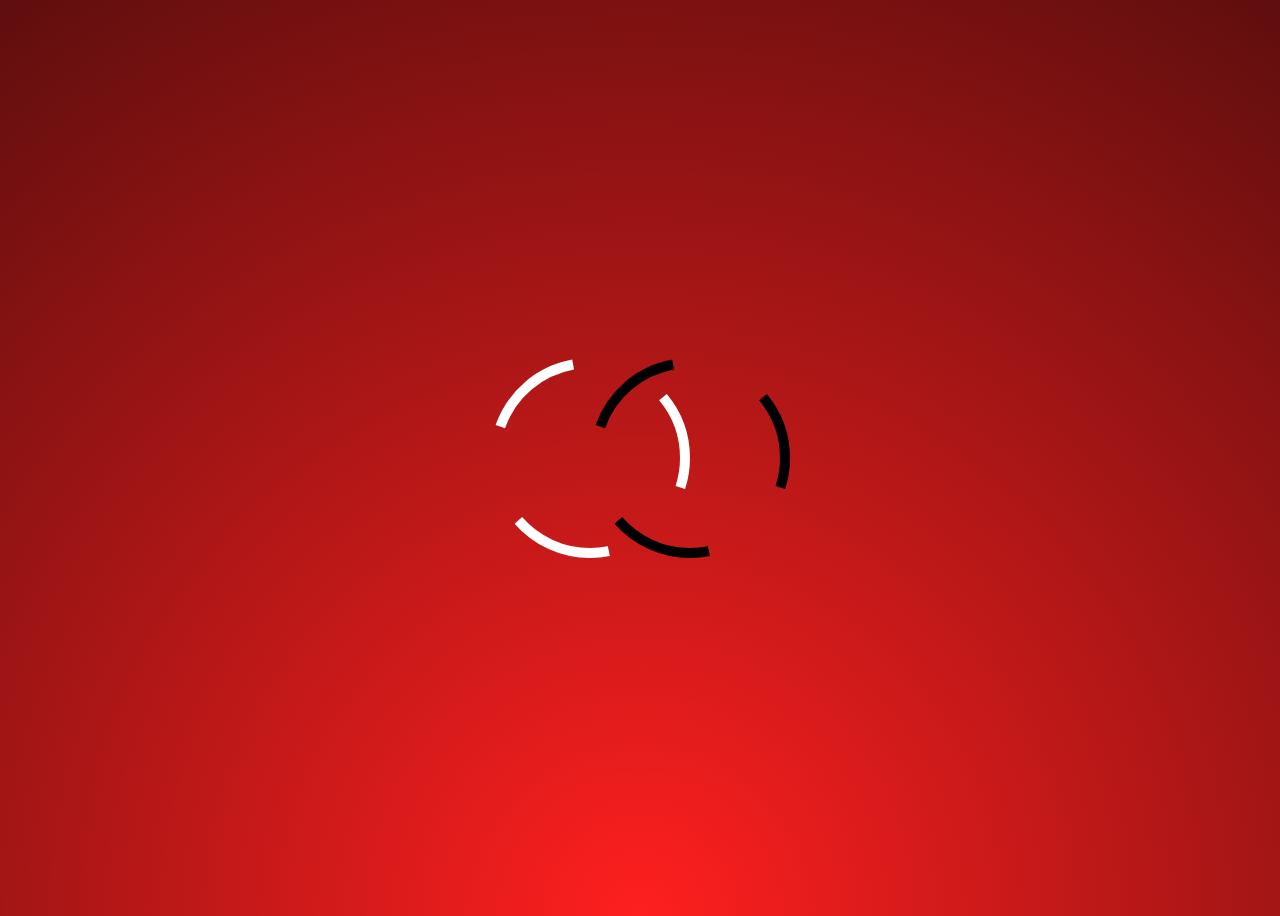
<file: Animations CSS/Projet 1 - animation svg/index.html>
<!DOCTYPE html>
<html>
    <head>
        <meta charset="UTF-8">
        <title>Checkbox Animation CSS</title>
        <link rel="stylesheet" href="css/style.css">
    </head>

    <body>
        <svg width="200" height="200">
            <circle id="circle" cx="100" cy="100" r="95" />
        </svg>
    </body>
</html>
</file>
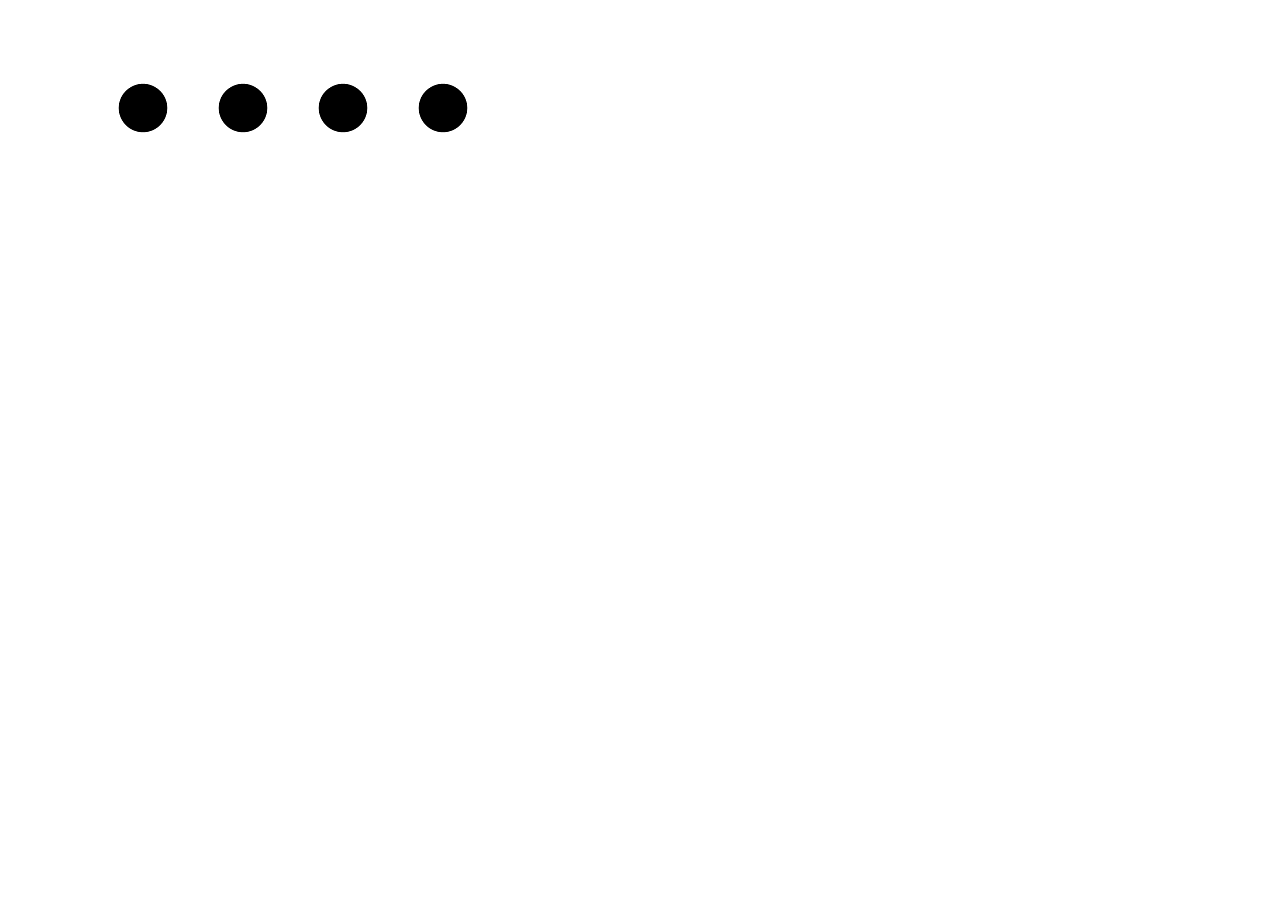
<file: Animations CSS/Projet 2 - Animations en 4 points/index.html>
<!DOCTYPE html>
<html>
    <head>
        <meta charset="UTF-8">
        <title>Anim 4 points CSS</title>
        <link rel="stylesheet" href="css/style.css">
    </head>

    <body>
        <div class="container">
            <span class="dot"></span>
            <div class="dots">
                <span ></span>
                <span ></span>
                <span ></span>
            </div>
        </div>
    </body>
</html>
</file>
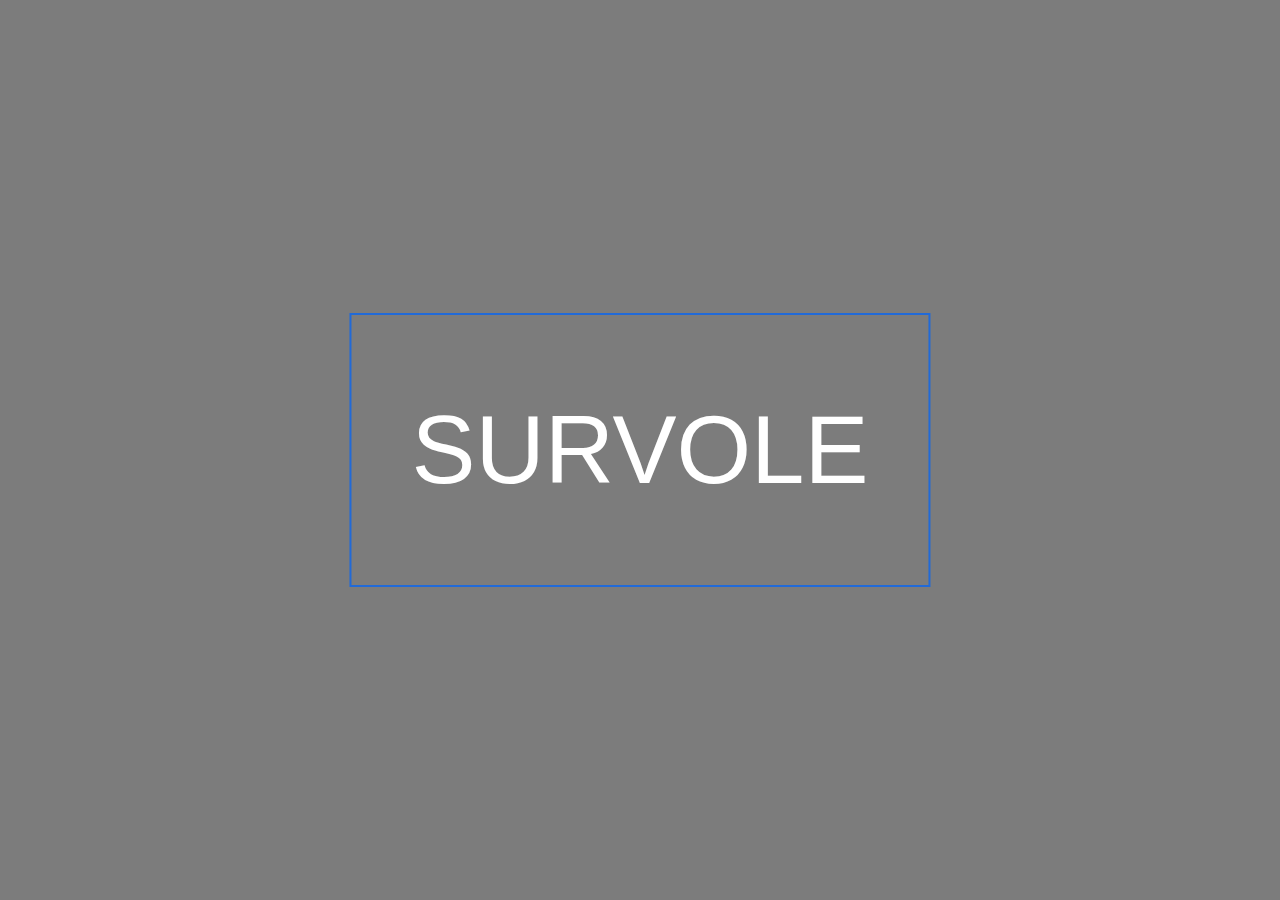
<file: Animations CSS/Projet 3 - Before et after/index.html>
<!DOCTYPE html>
<html>
    <head>
        <meta charset="UTF-8">
        <title>before & after - Animation CSS</title>
        <link rel="stylesheet" href="css/style.css">
    </head>

    <body>
        <div class="center">
            <a href="" class="button">Survole</a>
        </div>
    </body>
</html>
</file>
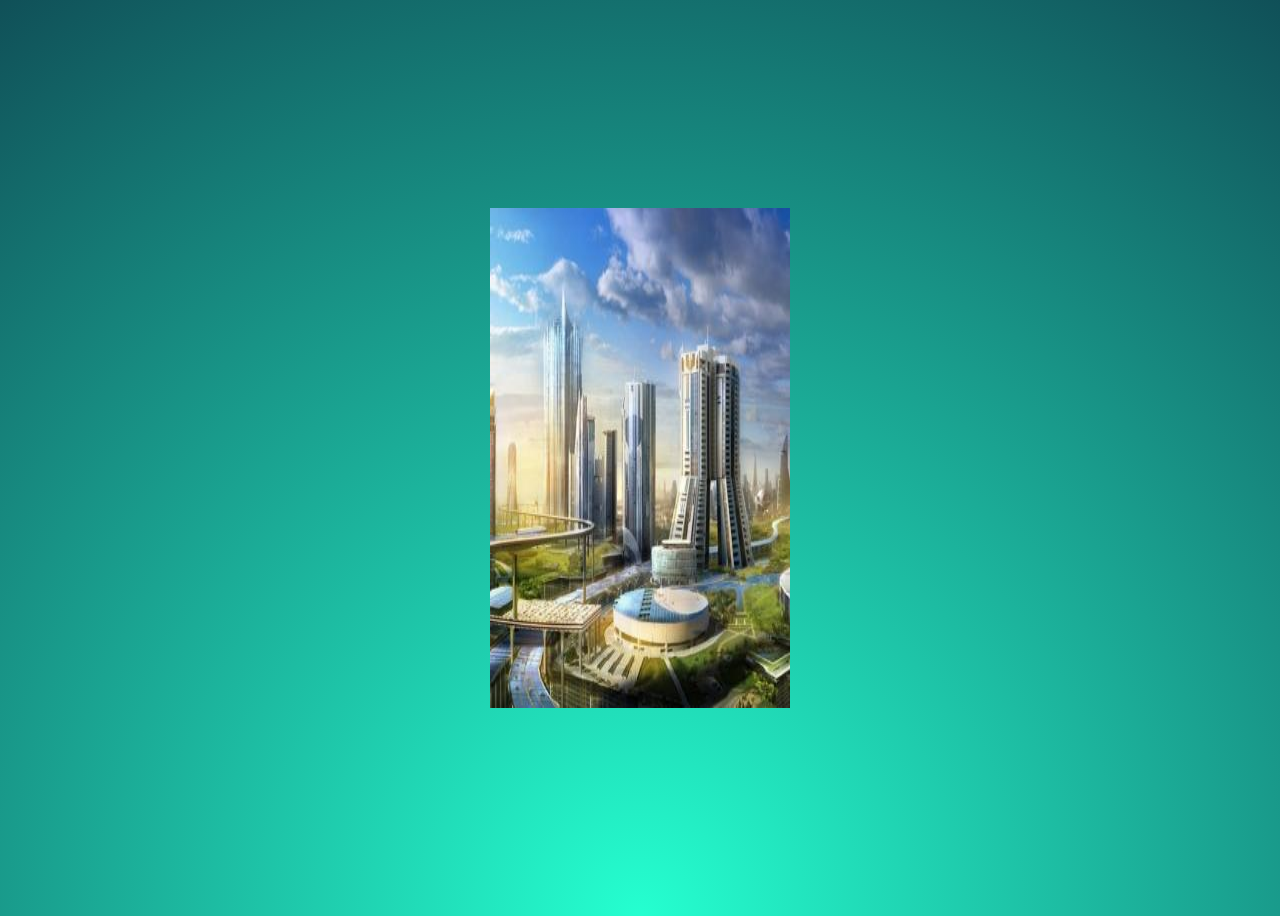
<file: Animations CSS/Projet 4 - Carte tournante/index.html>
<!DOCTYPE html>
<html>
    <head>
        <meta charset="UTF-8">
        <title>Flip card - Animation CSS</title>
        <link rel="stylesheet" href="css/style.css">
    </head>

    <body>
    <div class="card">
        <div class="front" >
        <img  src="picture.jpg">
        </div>
        <div class="back">
            <h2> DANGER</h2>
            <span>Lorem epsiosne</span>
        </div>
    </div>
    </body>
</html>
</file>
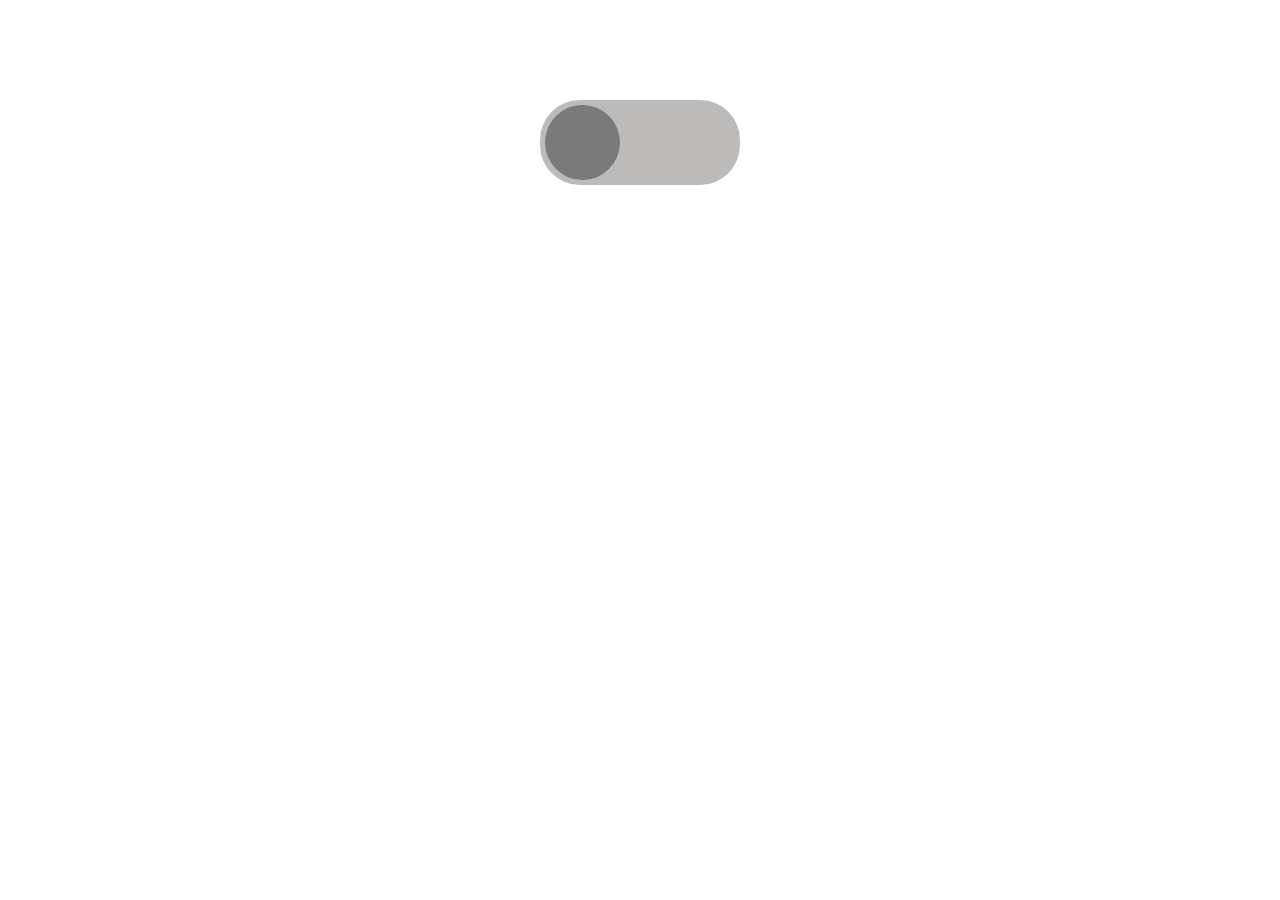
<file: Animations CSS/Projet 5  - Checkbox/index.html>
<!DOCTYPE html>
<html>
    <head>
        <meta charset="UTF-8">
        <title>Checkbox Animation CSS</title>
        <link rel="stylesheet" href="css/style.css">
    </head>

    <body>
        <input id="toggle" type="checkbox">
        <label for="toggle"></label>
    </body>
</html>
</file>
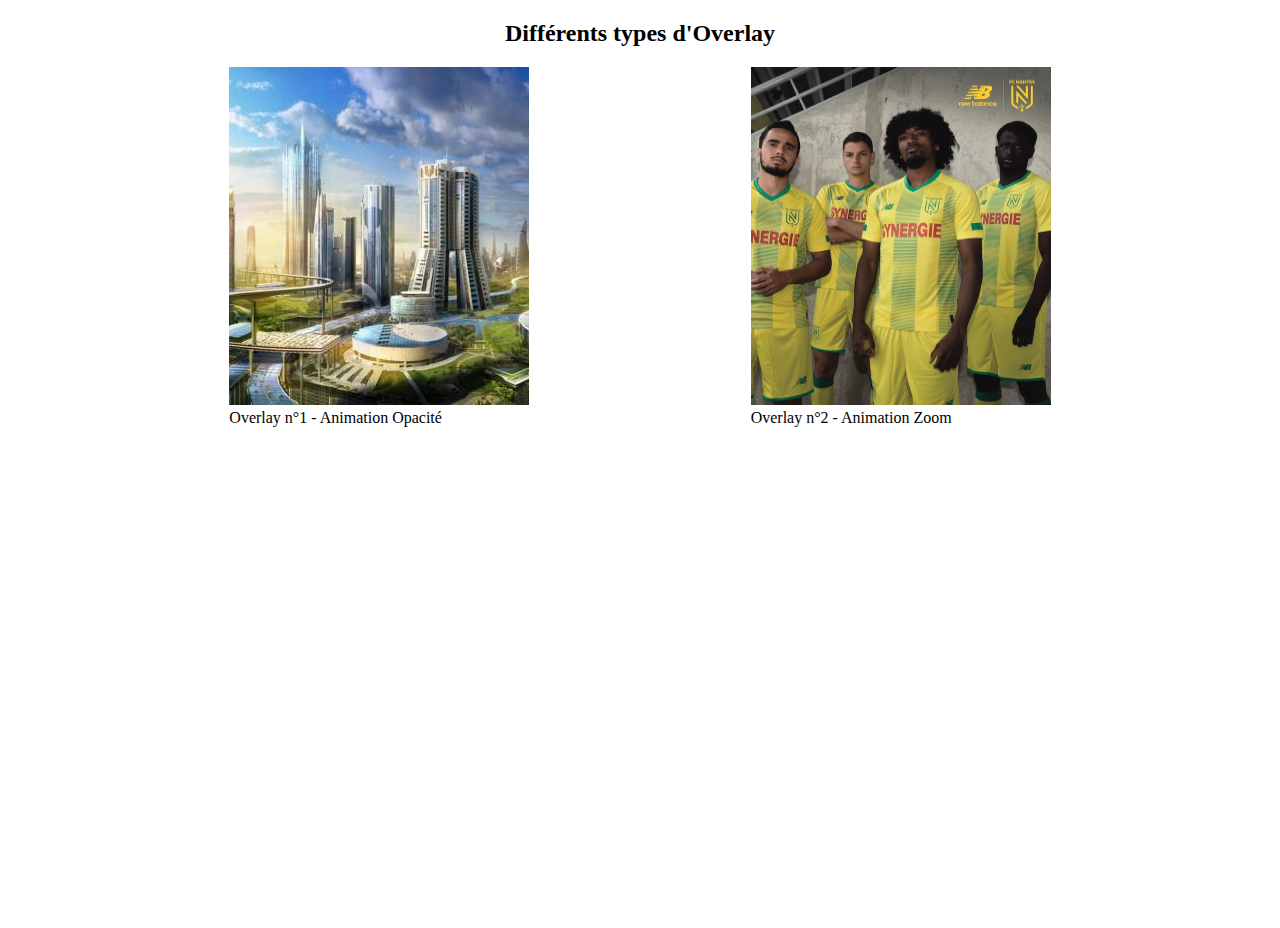
<file: Animations CSS/Projet 7 - Overlay/index.html>
<!DOCTYPE html>
<html>
    <head>
        <meta charset="UTF-8">
        <title>Overlay - Animation CSS</title>
        <link rel="stylesheet" href="css/style.css">
    </head>

    <body>
        <h2>Différents types d'Overlay</h2>
<div class="cards">
    <!-- Premier overlay -->
    <div class="first_card">
        <div class="front">
            <img src="picture.jpg" />
             <figcaption>Overlay n°1 - Animation Opacité</figcaption> 
        </div>
        <div class="overlay">
            <p>Acheter</p>
        </div>
    </div>
    <!-- Deuxième overlay -->
    <div class="second_card">
        <div class="front_2">
            <img src="picture2.jpg" />
             <figcaption>Overlay n°2 - Animation Zoom</figcaption> 
        </div>
         <div class="overlay_2">
            <p class="button">FC NANTES</p>
        </div>
    </div>
</div>

    </body>
</html>
</file>
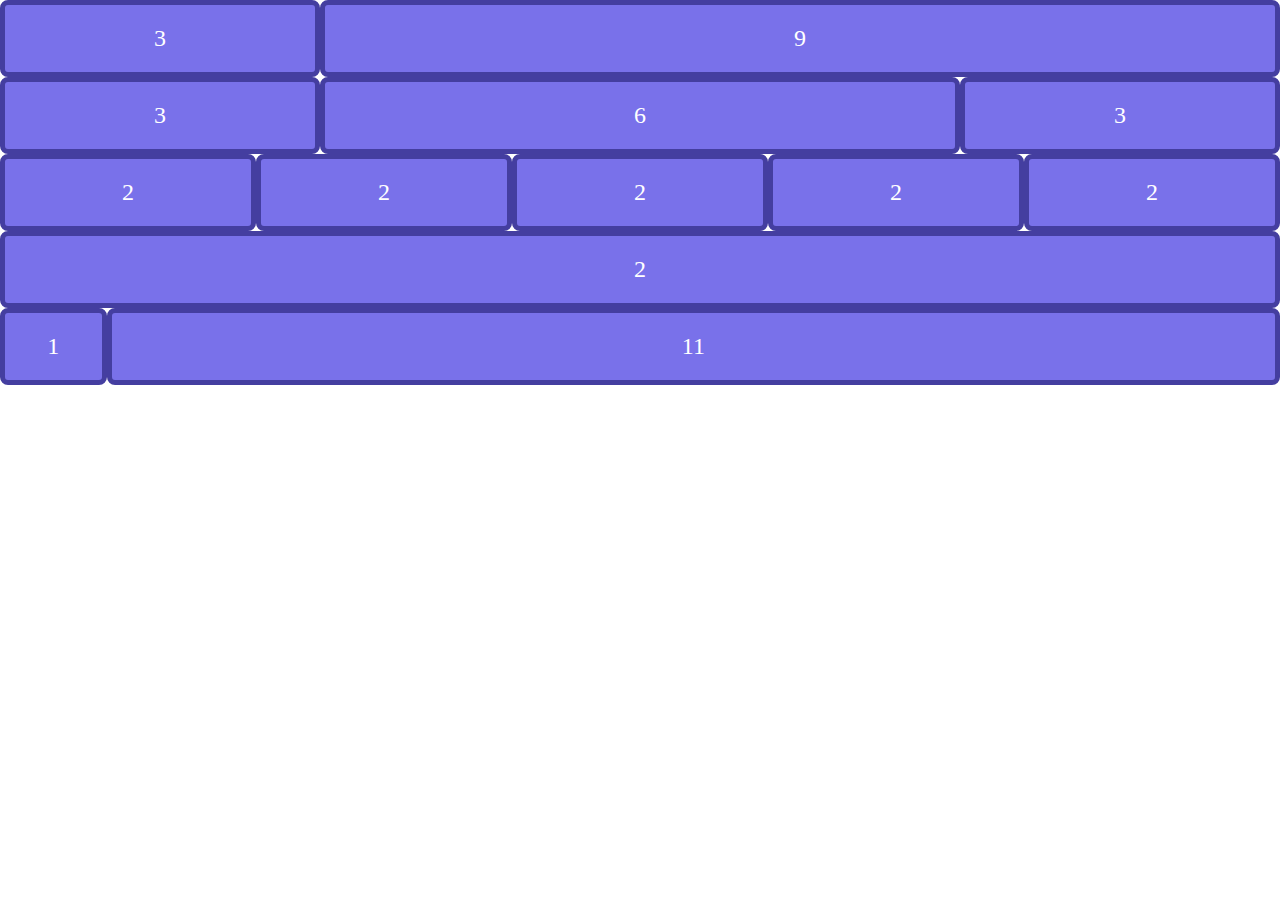
<file: Flexbox projet/Projet 1 - Grille responsive/index.html>
<!DOCTYPE html>
<html>

<head>
    <meta charset="utf-8" />
    <title>Grille responsive</title>
    <link rel="stylesheet" type="text/css" href="css/style.css" />
</head>

<body>
    <div class="flex-grid">
        <div class="row">
            <div class="item item-3">3</div>
            <div class="item item-9">9</div>
        </div>
        <div class="row">
            <div class="item item-3">3</div>
            <div class="item item-6">6</div>
            <div class="item item-3">3</div>
        </div>
        <div class="row">
            <div class="item item-2">2</div>
            <div class="item item-2">2</div>
            <div class="item item-2">2</div>
            <div class="item item-2">2</div>
            <div class="item item-2">2</div>
            <div class="item item-2">2</div>
        </div>
        <div class="row">
            <div class="item item-1">1</div>
            <div class="item item-11">11</div>
        </div>
</body>

</html>
</file>
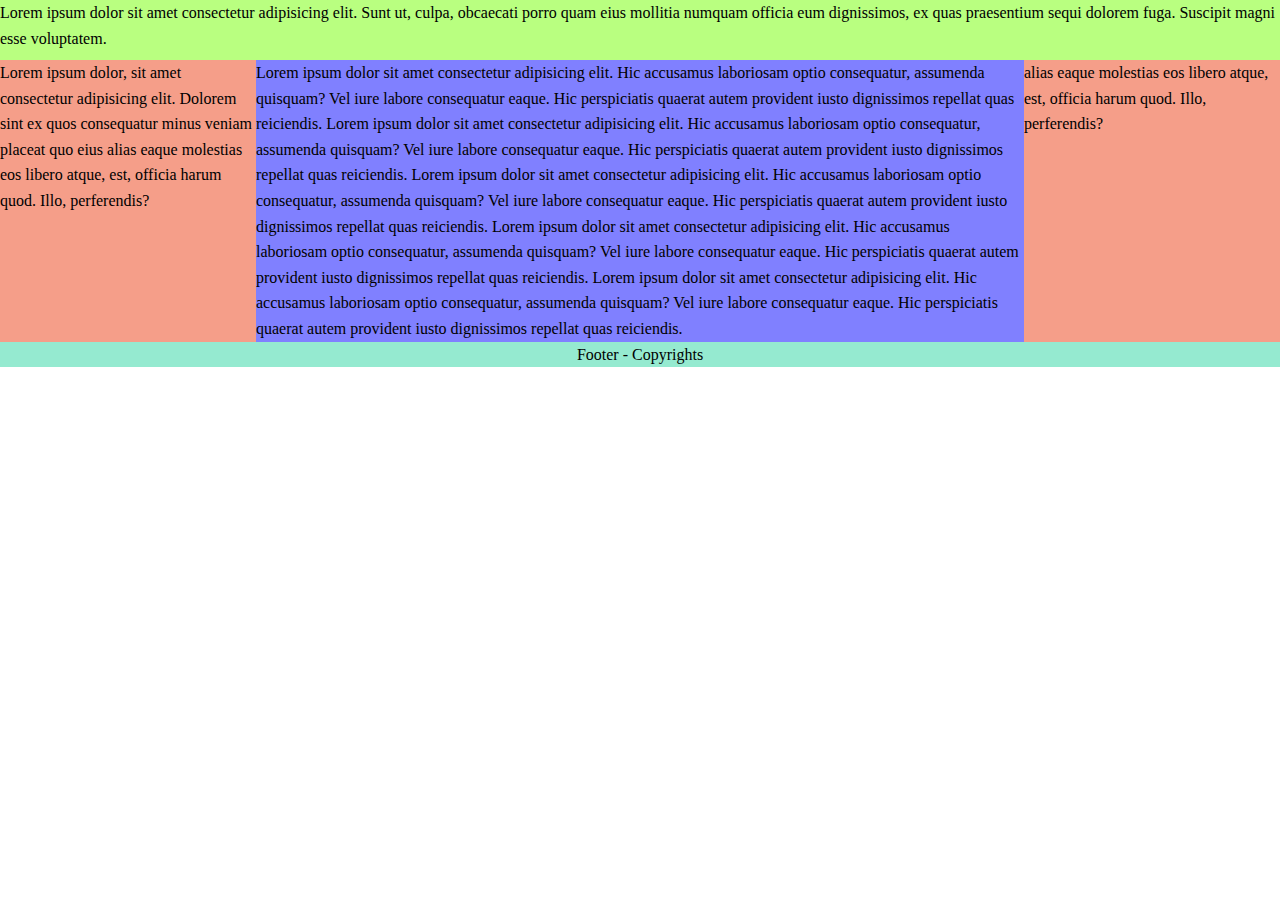
<file: Flexbox projet/Projet 2 - Layout de site web/index.html>
<!DOCTYPE html>
<html>

<head>
    <meta charset="utf-8" />
    <title>Layout d'un site web</title>
    <link rel="stylesheet" type="text/css" href="css/style.css" />
</head>

<body>
    <header class="header">Lorem ipsum dolor sit amet consectetur adipisicing elit. Sunt ut, culpa, obcaecati porro quam eius mollitia numquam officia
        eum dignissimos, ex quas praesentium sequi dolorem fuga. Suscipit magni esse voluptatem.</header>
    
    <div id="container">
      <aside class="sidebar">
        Lorem ipsum dolor, sit amet consectetur adipisicing elit. Dolorem sint ex quos consequatur minus veniam placeat quo eius
        alias eaque molestias eos libero atque, est, officia harum quod. Illo, perferendis?
    </aside>
    <div class="content">
        Lorem ipsum dolor sit amet consectetur adipisicing elit. Hic accusamus laboriosam optio consequatur, assumenda quisquam?
        Vel iure labore consequatur eaque. Hic perspiciatis quaerat autem provident iusto dignissimos repellat quas reiciendis.
        Lorem ipsum dolor sit amet consectetur adipisicing elit. Hic accusamus laboriosam optio consequatur, assumenda quisquam?
        Vel iure labore consequatur eaque. Hic perspiciatis quaerat autem provident iusto dignissimos repellat quas reiciendis.
        Lorem ipsum dolor sit amet consectetur adipisicing elit. Hic accusamus laboriosam optio consequatur, assumenda quisquam?
        Vel iure labore consequatur eaque. Hic perspiciatis quaerat autem provident iusto dignissimos repellat quas reiciendis.
        Lorem ipsum dolor sit amet consectetur adipisicing elit. Hic accusamus laboriosam optio consequatur, assumenda quisquam?
        Vel iure labore consequatur eaque. Hic perspiciatis quaerat autem provident iusto dignissimos repellat quas reiciendis.
        Lorem ipsum dolor sit amet consectetur adipisicing elit. Hic accusamus laboriosam optio consequatur, assumenda quisquam?
        Vel iure labore consequatur eaque. Hic perspiciatis quaerat autem provident iusto dignissimos repellat quas reiciendis.
    </div>
    <aside class="sidebar secondary">
        alias eaque molestias eos libero atque, est, officia harum quod. Illo, perferendis?
    </aside>
</div>
    <footer class="footer">
        Footer - Copyrights
    </footer>
</body>

</html>
</file>
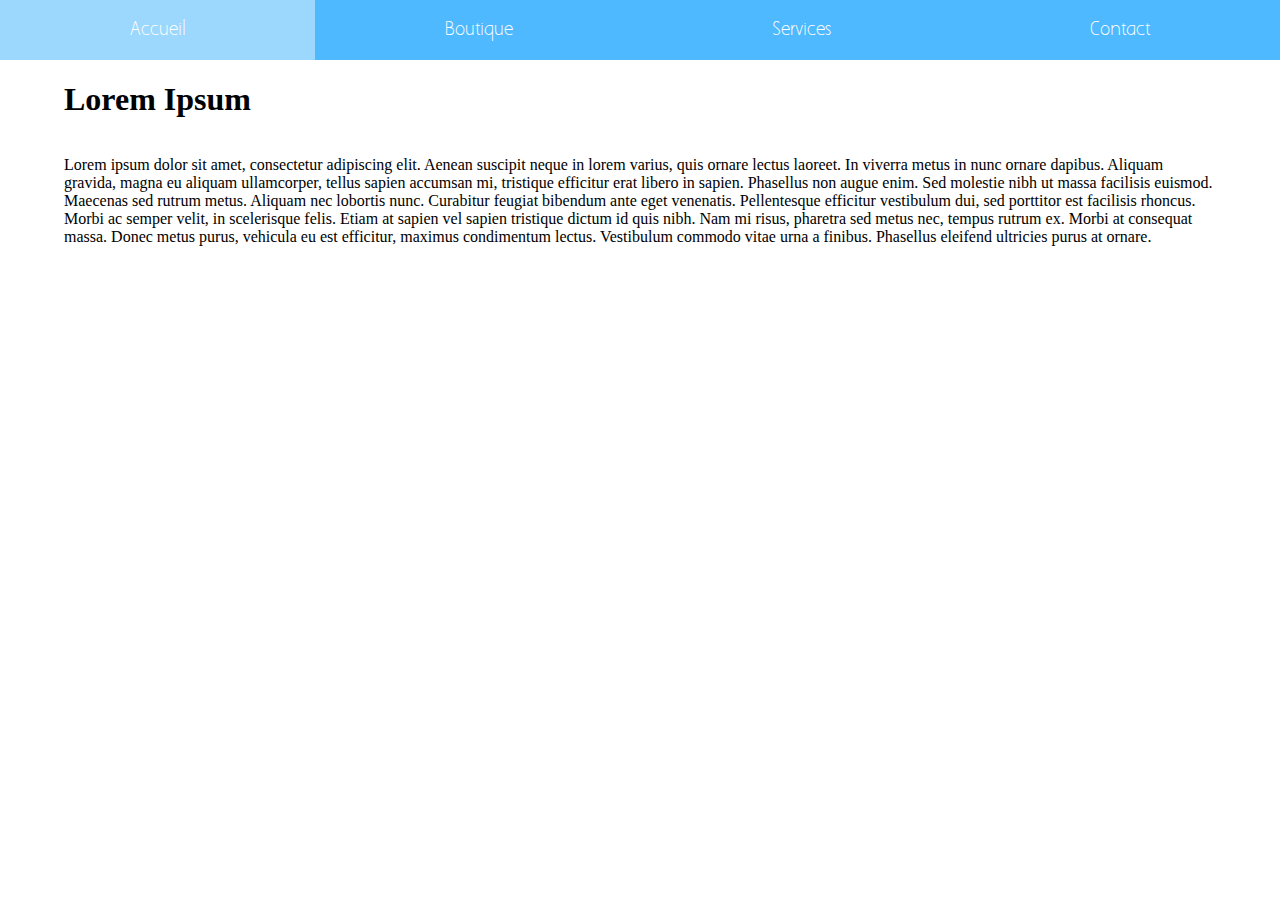
<file: Flexbox projet/Projet 3 - Menu responsive/index.html>
<!DOCTYPE html>
<html>
    <head>
        <meta charset="utf-8" />
        <link rel="stylesheet" href="css/style.css" />
        <title>Menu responsive</title>
    </head>

    <header>
        <div id="clicker" tabindex="2" ><h2>Menu</h2></div> 
    
        <nav id="container_nav">
            <a class="items_nav" href="">Accueil</a>
            <a class="items_nav" href="">Boutique</a>
            <a class="items_nav" href="">Services</a>
            <a class="items_nav" href="">Contact</a>
        </nav>
    </header>
    <body>
        <div id="container_elem">        
            <h1>Lorem Ipsum</h1>
            <p>Lorem ipsum dolor sit amet, consectetur adipiscing elit. Aenean suscipit neque in lorem varius, quis ornare lectus laoreet. In viverra metus in nunc ornare dapibus. Aliquam gravida, magna eu aliquam ullamcorper, tellus sapien accumsan mi, tristique efficitur erat libero in sapien. Phasellus non augue enim. Sed molestie nibh ut massa facilisis euismod. Maecenas sed rutrum metus. Aliquam nec lobortis nunc. Curabitur feugiat bibendum ante eget venenatis. Pellentesque efficitur vestibulum dui, sed porttitor est facilisis rhoncus. Morbi ac semper velit, in scelerisque felis. Etiam at sapien vel sapien tristique dictum id quis nibh. Nam mi risus, pharetra sed metus nec, tempus rutrum ex. Morbi at consequat massa. Donec metus purus, vehicula eu est efficitur, maximus condimentum lectus. Vestibulum commodo vitae urna a finibus. Phasellus eleifend ultricies purus at ornare.</p>
        </div>

    </body>
</html>
</file>
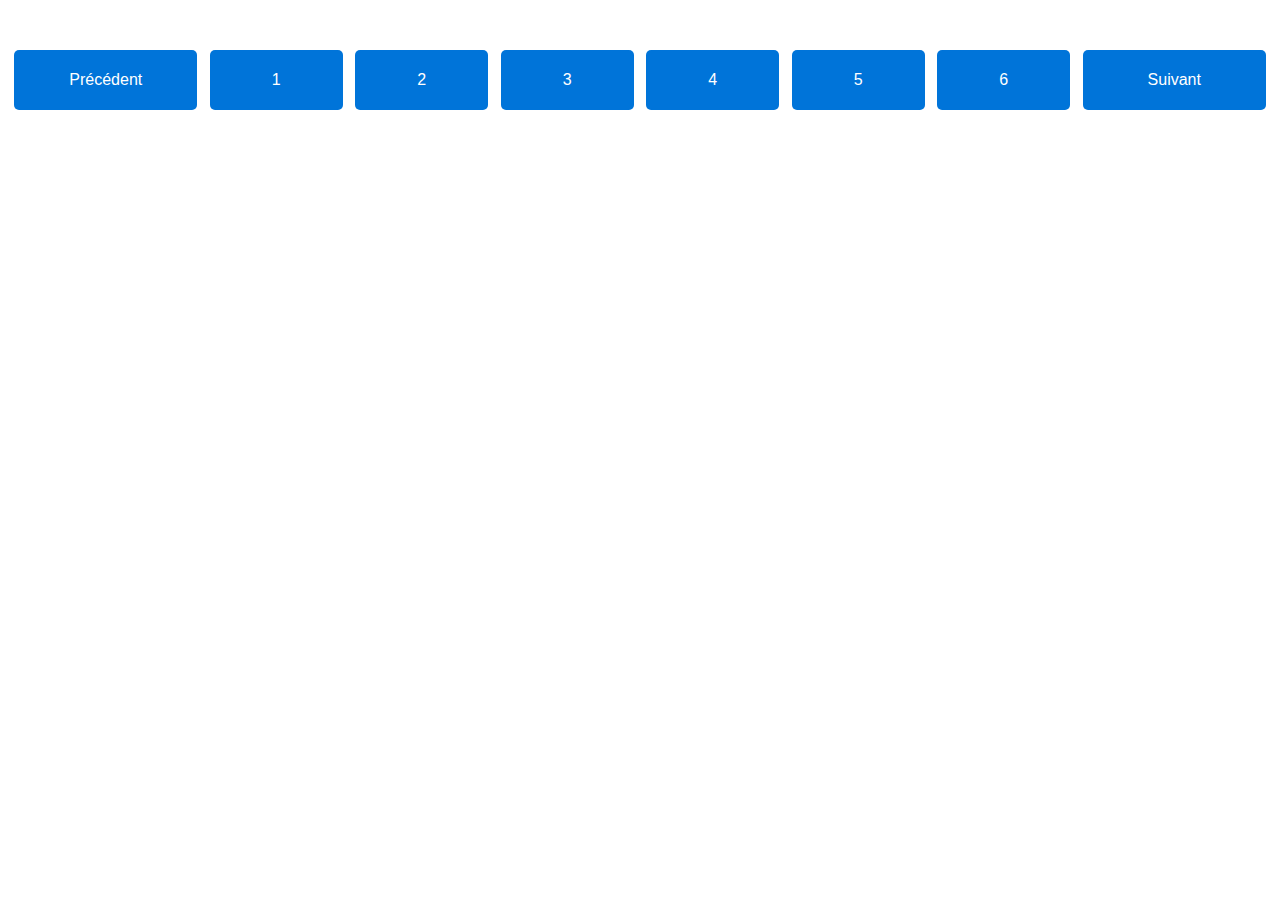
<file: Flexbox projet/Projet 4 - Pagination/index.html>
<!DOCTYPE html>
<html>
    <head>
        <meta charset="utf-8" />
        <link rel="stylesheet" href="css/style.css" />
        <title>Pagination</title>
    </head>
    <body>
        <div id="container_pagination">
            <a class="button_text" href="">Précédent</a>
            <a class="button_nb" href="">1</a>
            <a class="button_nb" href="">2</a>
            <a class="button_nb" href="">3</a>
            <a class="button_nb" href="">4</a>
            <a class="button_nb" href="">5</a>
            <a class="button_nb" href="">6</a>
            <a class="button_text" href="">Suivant</a>
        </div>
    </body>
</html>
</file>
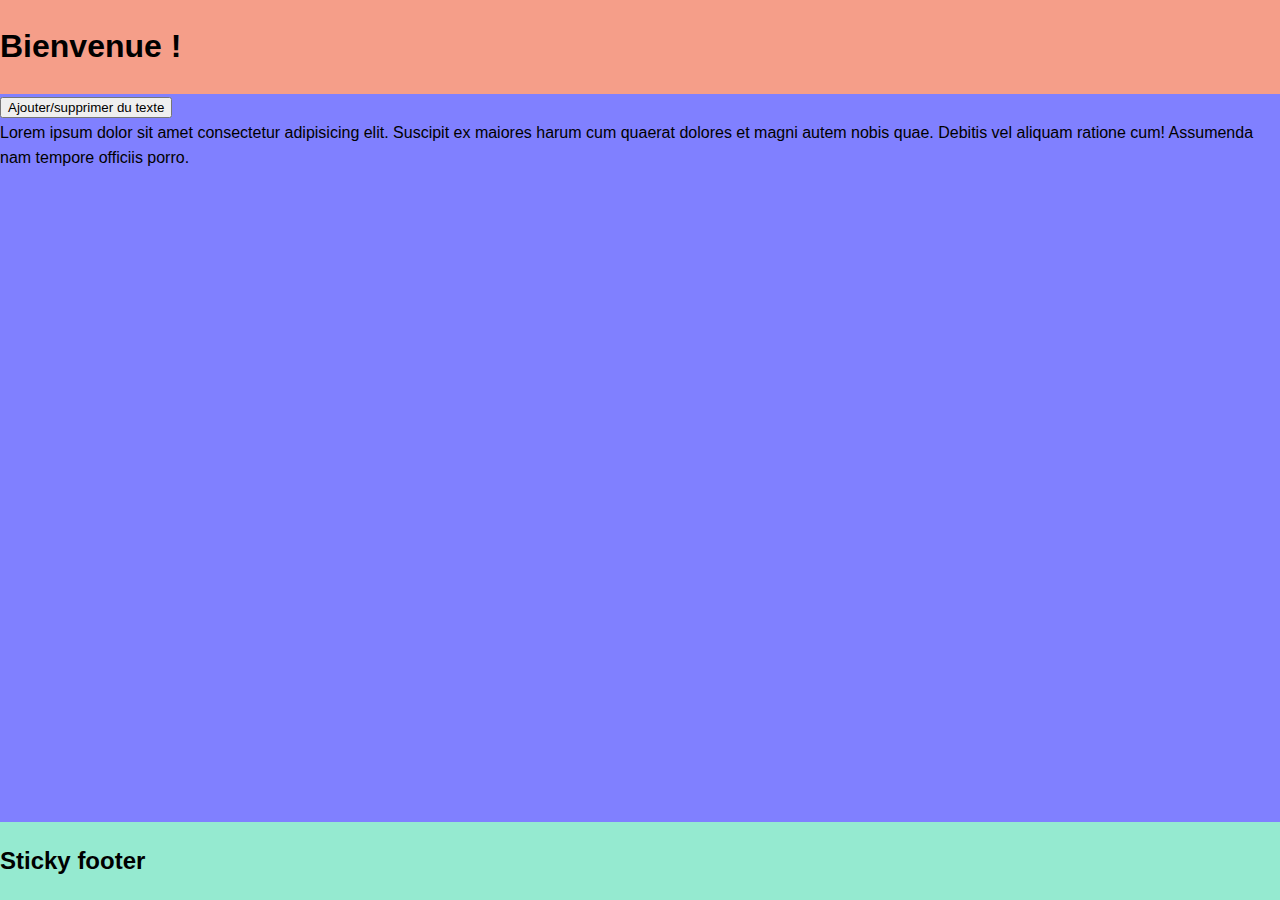
<file: Flexbox projet/Projet 5 - Sticky footer/index.html>
<!DOCTYPE html>
<html>
<head>
    <meta charset="utf-8" />
    <title>Flexbox CSS - Exercice 1</title>
    <link rel="stylesheet" type="text/css" href="css/style.css" />
</head>
<body>
    <header class="header">
        <h1>Bienvenue !</h1>
    </header>
    <div class="content">
        <button id="button">Ajouter/supprimer du texte</button>
        <div id="texte">Lorem ipsum dolor sit amet consectetur adipisicing elit. Suscipit ex maiores harum cum quaerat dolores et magni autem nobis quae. Debitis vel aliquam ratione cum! Assumenda nam tempore officiis porro.</div>
    </div>

</body>
<footer class="footer">

        <h2>Sticky footer</h2>

</footer>

</html>

<script src="js/app.js"></script>
</file>
<file: Animations CSS/Projet 1 - animation svg/css/style.css>
body{
    background: radial-gradient(circle at bottom, rgb(255, 31, 31),rgb(95, 14, 14)); /* fond en dégradé */
    height: 100vh;
    overflow:hidden; /* cache la scroll-bar */
    display: flex;
    justify-content: center;
    align-items: center;
}

circle{
    fill: none; /* remplissage */
    stroke: white; /* contour */
    stroke-width: 10px; /* épaiseur du contour */
    stroke-dasharray: 100 100 ; /* 100px vide, 100px plein */
    stroke-dashoffset: 70; /* décalage */
    animation: circle 2s ease-in-out alternate  infinite;
}

svg{
    transform:translateX(-50px);
    filter: drop-shadow(100px 0 rgb(0, 0, 0)); /* Créer une ombre à 100px */
}

@keyframes circle {
    0%{
        stroke-dasharray: 100 100 ;
        stroke-dashoffset: 70;
    }
    100%{
        stroke-dashoffset: -600;
        stroke-dasharray: 20 20;
    }
}
</file>
<file: Animations CSS/Projet 2 - Animations en 4 points/css/style.css>
body{
    height: 100vh;
}
.container{
    width:570px;
    height: 200px;
    display:flex;
    justify-content: center;
    align-items: center;
    filter: contrast(20);
    background-color: white;
}

.container .dot{
    width: 50px;
    height: 50px;
    /* border-radius: 50px; */
    background-color: black;
    border-radius: 50px;
    animation: point 2s ease-out infinite;
    filter: blur(6px);
}

.dots span{
    display:block;
    float: left;
    margin-left: 50px;
    width: 50px;
    height: 50px;
    border-radius: 50px;
    background-color: black;
    filter: blur(6px);
    animation: three_dots 2s ease-out infinite ;
}

@keyframes point {
    50% {
        transform: translateX(370px);
    }
}

@keyframes three_dots {
    50% {
        transform: translateX(-60px);
    }
}
</file>
<file: Animations CSS/Projet 3 - Before et after/css/style.css>
body {
    margin: 0;
    padding: 0;
    background-color: rgb(124, 124, 124);
}


.center{
    /*  Centrer l'élement au milieu de l'écran */
    position: absolute;
    top: 50%;
    left: 50%;
    transform: translate(-50%, -50%);
}

.button {
    position: relative;
    display: block;
    text-decoration: none;
    font-size: 6em;
    color: rgb(255, 255, 255);
    text-transform: uppercase;
    font-family: sans-serif;
    
    border: 2px solid rgb(33, 106, 216);
    padding: 80px 60px;
    overflow: hidden; /*Cache ce qui sort du bouton */
}

.button::after {
    content: "";
    position: absolute;
    top: 50%;
    left: 50%;
    transform: translate(-50%, -50%) rotate(25deg);
    background-color: rgb(33, 106, 216);
    z-index: -1; /* permet de placer l'élément sous le texte */
    width: 300%;
    height: 0%;
    transition: 0.3s;
}

.button:hover::after{
    height: 200%;
}
</file>
<file: Animations CSS/Projet 4 - Carte tournante/css/style.css>
body{
    background: radial-gradient(circle at bottom, rgb(37, 255, 208), rgb(16, 80, 88));
    height: 100vh;
    overflow:hidden;
    display:flex;
    justify-content: center;
    align-items: center;
}

.card{
    cursor: pointer;
    width: 300px;
    height: 500px;
    position: absolute;
}

.front, .back {
    backface-visibility: hidden; /* indique si la face cachée doit être visible ou non */
    position: absolute;
    width: 100%;
    height: 100%;
    transition: transform 0.5s linear;
}

.front img{
    width: 100%;
    height: 100%;
}

.front {
    transform: perspective(600px) rotateY(0deg);
}

.back {
    background-color: rgb(226, 218, 102);
    text-align: center;
    display: flex;
    flex-direction: column;
    justify-content: center;
    align-items: center;
    transform: perspective(600px) rotateY(180deg);
}

.card:hover .front{
    transform: perspective(600px) rotateY(-180deg);
}

.card:hover .back{
    transform: perspective(600px) rotateY(0deg);
}
</file>
<file: Animations CSS/Projet 5  - Checkbox/css/style.css>
/* On cache l'input de base */
input[type=checkbox] {
    display:none;
}

/* On applique un style */
label {
    display:block;
    cursor: pointer; /* curseur de la souris */
    width: 200px;
    height: 85px;
    background-color: rgb(189, 186, 186);
    margin: 100px auto 0 auto;
    border-radius: 40px;
    transition: all 1s ease-out;
}

label::after{
    content:'';
    display: block;
    position: relative;
    top: 5px;
    left: 5px;
    width: 75px;
    height: 75px;
    border-radius: 50%;
    background-color: rgb(122, 122, 122);
    transition: all 1s ease-out;

}

input:checked + label{
    background-color: rgb(77, 218, 84);
}

input:checked + label::after{
    background-color: rgb(56, 163, 61);
    transform: translate(115px);
}
</file>
<file: Animations CSS/Projet 7 - Overlay/css/style.css>
body{
    height: 100vh;

}
.cards {
    display:flex;
    flex-direction: row;
    justify-content: space-evenly;
    align-items: center;
}

h2{
    text-align: center;
}

img {
    height: 338px;
    width: 300px;
}

/* Overlay n°1 */
.first_card{
    width: 300px;
    height: 338px;
    display: flex;
    justify-content: center;
    align-items: center;
}

.front, .overlay{
    position: absolute;
    transition: all 0.3s;
    width: 300px;
    height: 338px;
}

.overlay {
    display:none;
    background-color: rgb(55, 86, 172);
    color: white;
    border-radius: 10px;
    text-align: center;
    margin: auto;
    width: 200px;
    height: 50px;
}

.first_card:hover .front{
    opacity: 0.3;
}

.first_card:hover .overlay {
    display: block;
}

.overlay:hover {
    background-color: rgb(67, 105, 211);
}

/* Overlay n°2 */

.second_card {
    width: 300px;
    height: 338px;
    display: flex;
    justify-content: center;
    align-items: center;
}

.front_2, .button {
    position: absolute;
    width: 300px;
    height: 338px;
}

.button {
    color :white;
    text-align: center;
    font-size:xx-large;
    margin : auto;
    display: flex;
    justify-content: center;
    align-items: center;
}

.overlay_2 {
    width: 300px;
    height: 338px;
    background-color: rgb(202, 193, 61);
    opacity: 0.8;
    transition: all 0.2s;
    transform: scale(0);
}

.second_card:hover .overlay_2{
    transform: scale(1);
}
</file>
<file: Flexbox projet/Projet 1 - Grille responsive/css/style.css>
body, html{
    padding: 0;
    margin: 0;
}

.item{
	color: white;
	background-color: #7971ea;
	border: 5px solid #443ea0;
	border-radius: 8px;
	padding: 20px 10px;
	font-size: 1.5em;
	text-align: center;
    flex-grow: 1;
    box-sizing: border-box;
}


.row{
    display:flex;
    flex-wrap: wrap;
}

.item-1{
    flex-basis: 8.33%;
}
.item-2{
    flex-basis: 16.67%;
}
.item-3{
    flex-basis: 25%;
}
.item-4{
    flex-basis: 33.3%;
}
.item-5{
    flex-basis: 41.667%;
}
.item-6{
    flex-basis: 50%;
}
.item-7{
    flex-basis: 58.33%;
}
.item-8{
    flex-basis: 66.667%;
}
.item-9{
    flex-basis: 75%;
}
.item-10{
    flex-basis: 83.33%;
}
.item-11{
    flex-basis: 91.667%;
}
.item-12{
    flex-basis: 100%;
}


@media (max-width: 600px){
    .item-1, .item-2, .item-3{
        flex-basis: 50%;
    }
</file>
<file: Flexbox projet/Projet 2 - Layout de site web/css/style.css>
body, html{
    line-height: 1.6;  
    padding: 0;
    margin: 0;
}


.header{
    height: 60px;
    background-color: #b9ff80;

}

.content{
    background-color: #8080ff;
    flex-basis: 60%;
}

.sidebar{
    background-color: #f59e89;
    flex-basis: 20%;
}

.footer{
    background-color: #95ead0;
    text-align: center;
}

#container{
    display:flex;
}

@media all and (max-width: 500px){
    #container{
        display:flex;
        flex-flow: row wrap;
    }
    .content{
        flex-basis: 100%;
    }
    .sidebar{
        order: 1;
        flex-basis: 50%;
    }
}
</file>
<file: Flexbox projet/Projet 3 - Menu responsive/css/style.css>
@font-face {
    font-family: 'aaarghnormal';
    src: url('../fonts/Aaargh-webfont.woff');
    font-weight: normal;
    font-style: normal;
}

body{
    margin:auto;
}

@media screen and (min-width: 600px)
{


    #container_nav {
        background-color: #4EB9FF;
        height: 60px;
        display: flex;
        justify-content: space-evenly;
        align-items: center;
        width: 100%;
        margin: 0px 0px 0px 0px;
    }


    #clicker {
        display: none;
    }
    

}



@media all and (max-width: 599px) {

    #container_nav {
        background-color: #4EB9FF;
        display: none;
    }

    #clicker{
        background-color: #4EB9FF;
        display:flex;
        justify-content: center;
        outline:none;
        cursor:pointer;
    }


    #clicker:focus + #container_nav {
        display: flex;
        flex-direction: column;
    }


}

.items_nav{
    text-align: center;
    height: 60px;
    flex-grow: 1;
    display: flex;
    align-items: center;
    justify-content: center;
}

.items_nav:hover{
    background-color: #9CD7FD;
}

nav a{
    font-family: aaarghnormal, Geneva, Tahoma, sans-serif;
    text-align: justify;
    color: white;
    text-decoration: none;
}

h2{
    color: white;
}

h2:hover{
    color:whitesmoke;
}

#container_elem{
    display: flex;
    flex-direction: column;      
    margin: 0 5% 0 5%;
    position: absolute;

}
</file>
<file: Flexbox projet/Projet 4 - Pagination/css/style.css>
body {
    margin-top: 50px;
}


.button_text, .button_nb{
    text-align: center;
    height: 60px;
    flex-basis: 50px;
    background-color: #0074D9;
    border-radius: 5px;
}

.button_text:hover, .button_nb:hover{
    background-color: #39CCCC;
}

.button_text{
    flex-basis: 100px;

}


a{
    font-family: Arial, Haettenschweiler, 'Arial Narrow Bold', sans-serif;
    color: white;
    text-decoration: none;
}

.button_nb, .button_text{
    flex-grow: 1;
    margin: 0 0.5% 0 0.5%; /* space between button */
    display:flex;
    justify-content: center;
    align-items: center;
}
#container_pagination{
    display:flex;
}


@media all and (min-width: 500px) and (max-width: 600px){
    .button_nb{
        display: none;
    }
}

@media all and (max-width: 500px){

    .button_nb{
        display: none;
    }
    #container_pagination{
        display:flex;
        flex-direction: column;
    }
    .button_text{
        margin: 0.5% 0 0.5% 0; /* space between button */
    }
}
</file>
<file: Flexbox projet/Projet 5 - Sticky footer/css/style.css>
body,
html {
    line-height: 1.6;
    padding: 0;
    margin: 0;
    font-family: 'Ubuntu', sans-serif;
    height: 100vh;
    display: flex;
    flex-direction: column;
}

.header {
    background-color: #f59e89;
}

.content {
    background-color: #8080ff;
    flex-grow: 1;
}

.footer {
    background-color: #95ead0;
}
</file>
